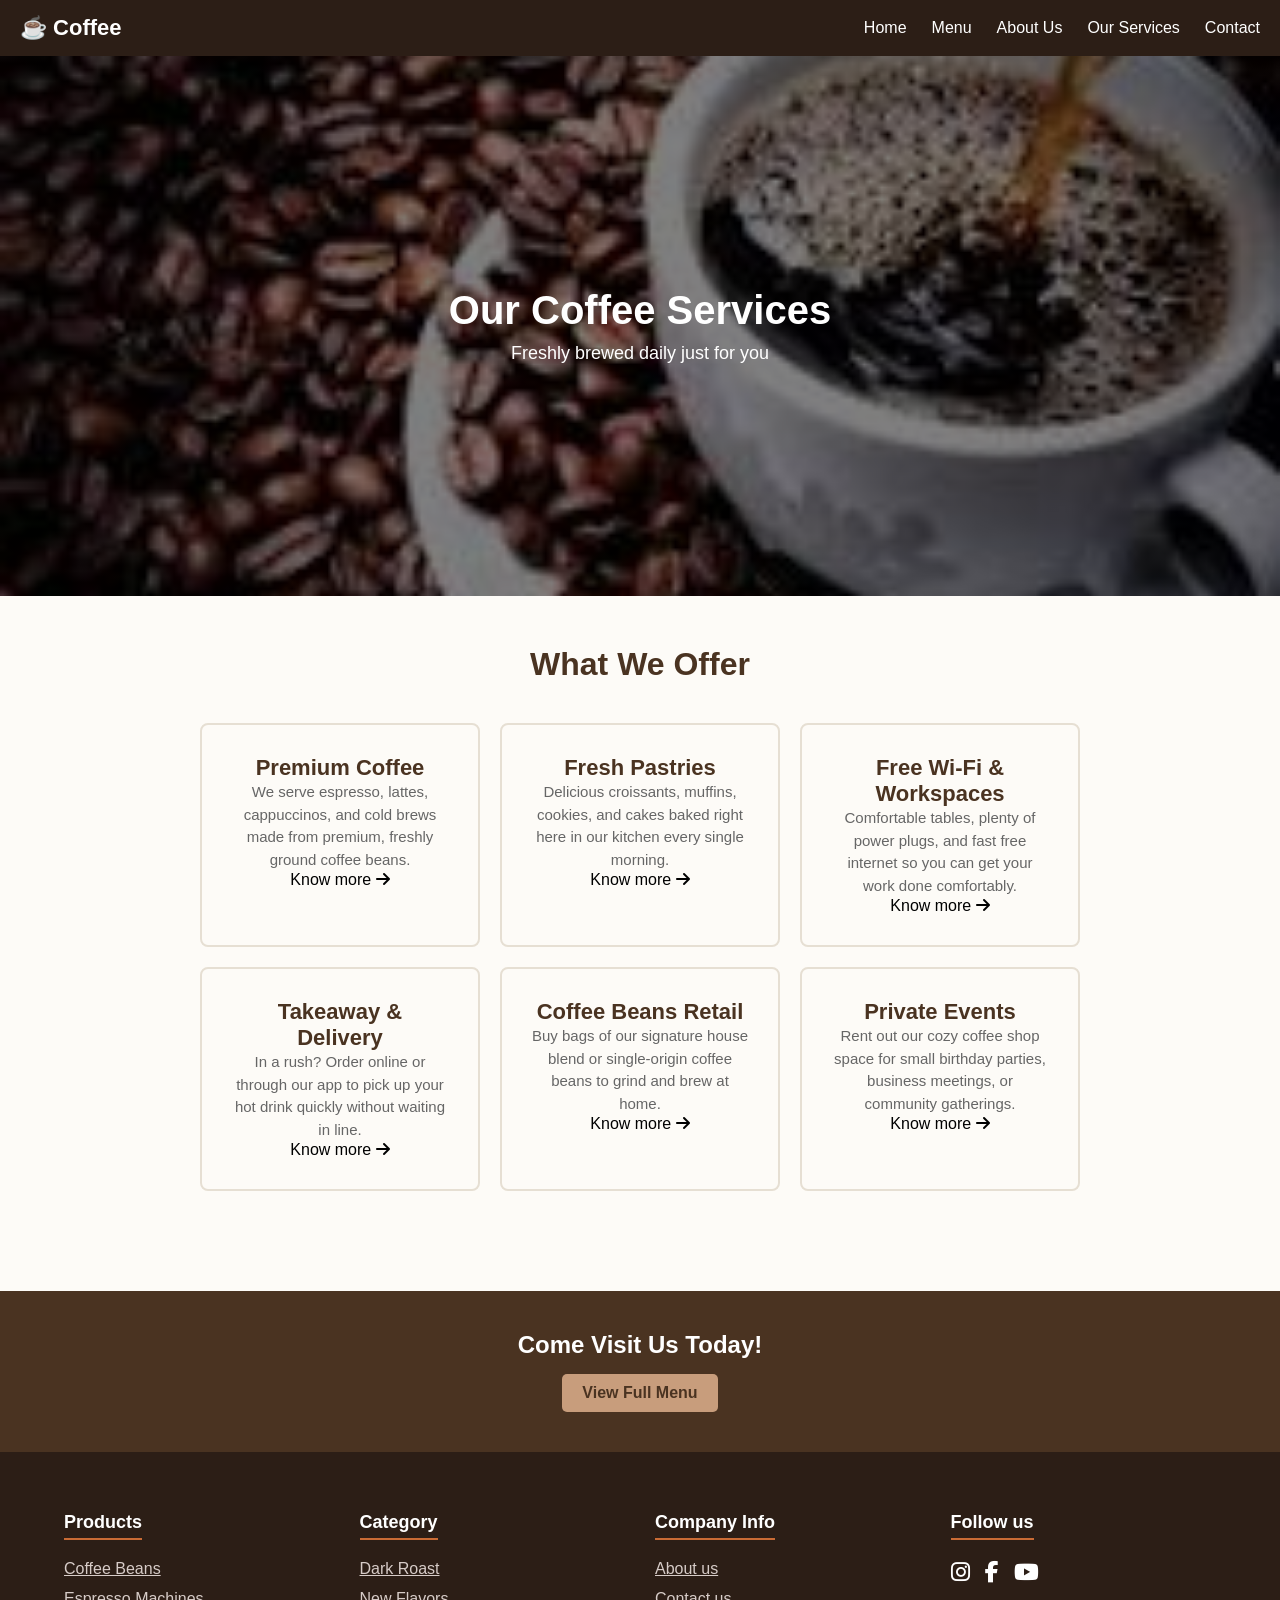
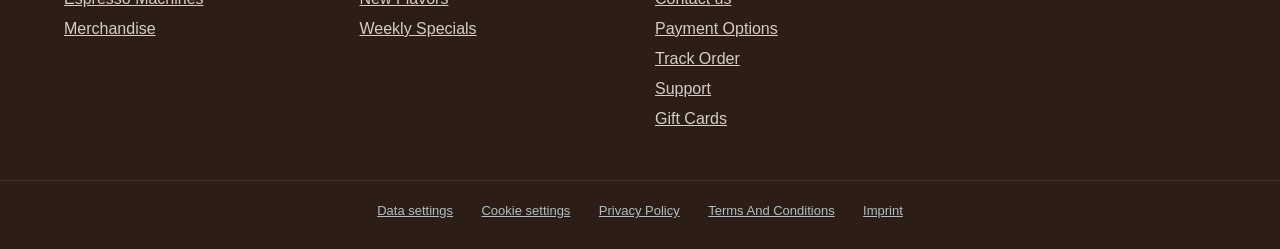
<file: services.html>
<!DOCTYPE html>
<html lang="en">
<head>
    <meta charset="UTF-8">
    <meta name="viewport" content="width=device-width, initial-scale=1.0">
    <title>Our Services</title>
    <link rel="stylesheet" href="https://cdnjs.cloudflare.com/ajax/libs/font-awesome/6.7.2/css/all.min.css">
    <style>
            *{
                margin:0;
                padding:0;
                box-sizing:border-box;
}
        body {
            font-family: Arial, sans-serif;
            margin: 0;
            padding: 0;
            background-color: #fcf9f2;
            color: #333333;
            background-color:rgba(253, 251, 247, 1);
        }

        .header {
            background-image: linear-gradient(rgba(0, 0, 0, 0.5), rgba(0, 0, 0, 0.5)), url("images/kot cof.jfif");
            background-size: cover;
            background-position: center;
            height: 60vh;
            color: white;
            text-align: center;
            display: flex;
            flex-direction: column;
            justify-content: center;
            align-items: center;
        }

        .header h1 {
            font-size: 40px;
            margin: 0;
        }

        .header p {
            font-size: 18px;
            margin-top: 10px;
        }

        .main-container {
            max-width: 1000px;
            margin: 0 auto;
            padding: 50px 20px;
            text-align: center;
        }

        .main-container h2 {
            font-size: 32px;
            color: #4a3321;
            margin-bottom: 40px;
        }

        .services-list {
            display: flex;
            flex-wrap: wrap;
            justify-content: center;
            gap: 20px;
        }

        .box {
                        width: 280px;
            padding: 30px;
            border: 2px solid #e6dfd3;
            border-radius: 8px;
        }
        .box:hover{
                background-color: #f5f5f5;;

                  }

        .box h3 {
            color: #4a3321;
            font-size: 22px;
            margin-top: 0;
        }

        .box p {
            font-size: 15px;
            color: #666666;
            line-height: 1.5;
        }

        .footer-cta {
            background-color: #4a3321;
            color: white;
            text-align: center;
            padding: 40px 20px;
            margin-top: 50px;
        }

        .footer-cta h3 {
            font-size: 24px;
            margin: 0 0 15px 0;
        }

        .btn {
            background-color: #c89d7c;
            color: #4a3321;
            padding: 10px 20px;
            text-decoration: none;
            font-weight: bold;
            border-radius: 5px;
            display: inline-block;
        }
        .btn:hover {
    background-color: #b58460;
    color: white;
}
.navbar{
    width: 100%;
    margin: auto;
    display: flex;
    justify-content: space-between;
    align-items: center;
     background-color: #2c1e16;
    padding:10px;
}
.nav-links{
    list-style: none;
    display: flex;
    gap: 25px;
}

.nav-links a{
    color: white;
     text-decoration: none;
}

.nav-links a:hover{
    color: orange;
}

.main-footer {
    background: #2c1e16;
    color: white;
    padding: 60px 0 30px;
}

.footer-container {
    width: 90%;
    margin: auto;
    display: grid;
    grid-template-columns: repeat(4, 1fr);
    gap: 30px;
}

.footer-column h3 {
    margin-bottom: 20px;
    font-size: 18px;
    border-bottom: 2px solid #c96b35;
    padding-bottom: 5px;
    display: inline-block;
}

.footer-column ul {
    list-style: none;
}

.footer-column li {
    margin-bottom: 12px;
}

.footer-column a {
    color: #d7ccc8;
    transition: color 0.2s;
}

.footer-column a:hover {
    color: orange;
}

.social-icons {
    display: flex;
    gap: 15px;
}

.social-icons a {
    color: white;
    font-size: 22px;
    transition: transform 0.2s;
}

.social-icons a:hover {
    transform: scale(1.1);
    color: orange;
}

.footer-bottom {
    text-align: center;
    margin-top: 40px;
    padding-top: 20px;
    border-top: 1px solid rgba(255, 255, 255, 0.1);
}

.bottom-links a {
    color: #b0bec5;
    margin: 0 12px;
    font-size: 13px;
}

.bottom-links a:hover {
    color: white;
}

.navbar {
    width: 100%;
    display: flex;
    justify-content: space-between;
    align-items: center;
    background-color: #2c1e16;
    padding: 15px 20px;
    position: relative;
}

.logo {
    color: white;
    font-size: 22px;
    font-weight: bold;
}

.nav-links {
    list-style: none;
    display: flex;
    gap: 25px;
}

.nav-links a {
    color: white;
    text-decoration: none;
}

.nav-links a:hover {
    color: orange;
}

.menu-toggle {
    display: none;
    color: white;
    font-size: 28px;
    cursor: pointer;
}
.box a:hover{
     color: orange;
}

@media (max-width:768px){

    .menu-toggle{
        display:block;
    }

    .nav-links{
        display:none;
        flex-direction:column;
        position:absolute;
        top:65px;
        left:0;
        width:100%;
        background:#2c1e16;
        padding:20px 0;
        text-align:center;
        gap:20px;
    }

    .nav-links.active{
        display:flex;
    }

    .hero-content {
        flex-direction: column;
        text-align: center;
    }

    .hero-text h1 {
        font-size: 40px;
    }

    .hero-image img {
        width: 100%;
        max-width: 360px;
        margin-top: 30px;
    }

    .grid {
        grid-template-columns: 1fr;
    }

    .footer-container {
        grid-template-columns: 1fr;
        text-align: center;
        gap: 40px;
    }
    
    .social-icons {
        justify-content: center;
    }
}
.box a{
text-decoration:none;
color:black;
}
    </style>
</head>
<body>
<nav class="navbar">
    <div class="logo">
        <span class="logo-icon">☕ Coffee</span>
    </div>

    <div class="menu-toggle" id="menu-toggle">
        <i class="fas fa-bars"></i>
    </div>

    <ul class="nav-links" id="nav-links">
        <li><a href="about us.html" class="active">Home</a></li>
        <li><a href="#">Menu</a></li>
        <li><a href="about us.html">About Us</a></li>
        <li><a href="services.html">Our Services</a></li>
        <li><a href="#">Contact</a></li>
    </ul>
</nav>


    <div class="header">
        <h1>Our Coffee Services</h1>
        <p>Freshly brewed daily just for you</p>
    </div>

    <div class="main-container">
        <h2>What We Offer</h2>
        
        <div class="services-list">
            <div class="box">
                <h3>Premium Coffee</h3>
                <p>We serve espresso, lattes, cappuccinos, and cold brews made from premium, freshly ground coffee beans.</p>
<a href="#">Know more <i class="fas fa-arrow-right"></i></a>
            </div>

            <div class="box">
                <h3>Fresh Pastries</h3>
                <p>Delicious croissants, muffins, cookies, and cakes baked right here in our kitchen every single morning.</p>
<a href="#">Know more <i class="fas fa-arrow-right"></i></a>
            </div>

            <div class="box">
                <h3>Free Wi-Fi & Workspaces</h3>
                <p>Comfortable tables, plenty of power plugs, and fast free internet so you can get your work done comfortably.</p>
<a href="#">Know more <i class="fas fa-arrow-right"></i></a>
            </div>

            <div class="box">
                <h3>Takeaway & Delivery</h3>
                <p>In a rush? Order online or through our app to pick up your hot drink quickly without waiting in line.</p>
                <a href="#">Know more <i class="fas fa-arrow-right"></i></a>  
            </div>

            <div class="box">
                <h3>Coffee Beans Retail</h3>
                <p>Buy bags of our signature house blend or single-origin coffee beans to grind and brew at home.</p>
                <a href="#">Know more <i class="fas fa-arrow-right"></i></a>
            </div>

            <div class="box">
                <h3>Private Events</h3>
                <p>Rent out our cozy coffee shop space for small birthday parties, business meetings, or community gatherings.</p>
        <a href="#">Know more <i class="fas fa-arrow-right"></i></a>
            </div>
        </div>
    </div>

    <div class="footer-cta">
        <h3>Come Visit Us Today!</h3>
        <a href="#" class="btn">View Full Menu</a>
    </div>

    <footer class="main-footer">
        <div class="footer-top-divider"></div>
        <div class="footer-container">
            <div class="footer-column">
                <h3>Products</h3>
                <ul>
                    <li><a href="#">Coffee Beans</a></li>
                    <li><a href="#">Espresso Machines</a></li>
                    <li><a href="#">Merchandise</a></li>
                </ul>
            </div>
            <div class="footer-column">
                <h3>Category</h3>
                <ul>
                    <li><a href="#">Dark Roast</a></li>
                    <li><a href="#">New Flavors</a></li>
                    <li><a href="#">Weekly Specials</a></li>
                </ul>
            </div>
            <div class="footer-column">
                <h3>Company Info</h3>
                <ul>
                    <li><a href="#">About us</a></li>
                    <li><a href="#">Contact us</a></li>
                    <li><a href="#">Payment Options</a></li>
                    <li><a href="#">Track Order</a></li>
                    <li><a href="#">Support</a></li>
                    <li><a href="#">Gift Cards</a></li>
                </ul>
            </div>
            <div class="footer-column">
                <h3>Follow us</h3>
                <div class="social-icons">
                    <a href="#"><i class="fab fa-instagram"></i></a>
                    <a href="#"><i class="fab fa-facebook-f"></i></a>
                    <a href="#"><i class="fab fa-youtube"></i></a>
                </div>
            </div>
        </div>
        
        <div class="footer-bottom">
            <div class="bottom-links">
                <a href="#">Data settings</a>
                <a href="#">Cookie settings</a>
                <a href="#">Privacy Policy</a>
                <a href="#">Terms And Conditions</a>
                <a href="#">Imprint</a>
            </div>
        </div>
    </footer>
<script>
const menuToggle = document.getElementById("menu-toggle");
const navLinks = document.getElementById("nav-links");

menuToggle.addEventListener("click", () => {
    navLinks.classList.toggle("active");
});
</script>

</body>
</html>
</file>
